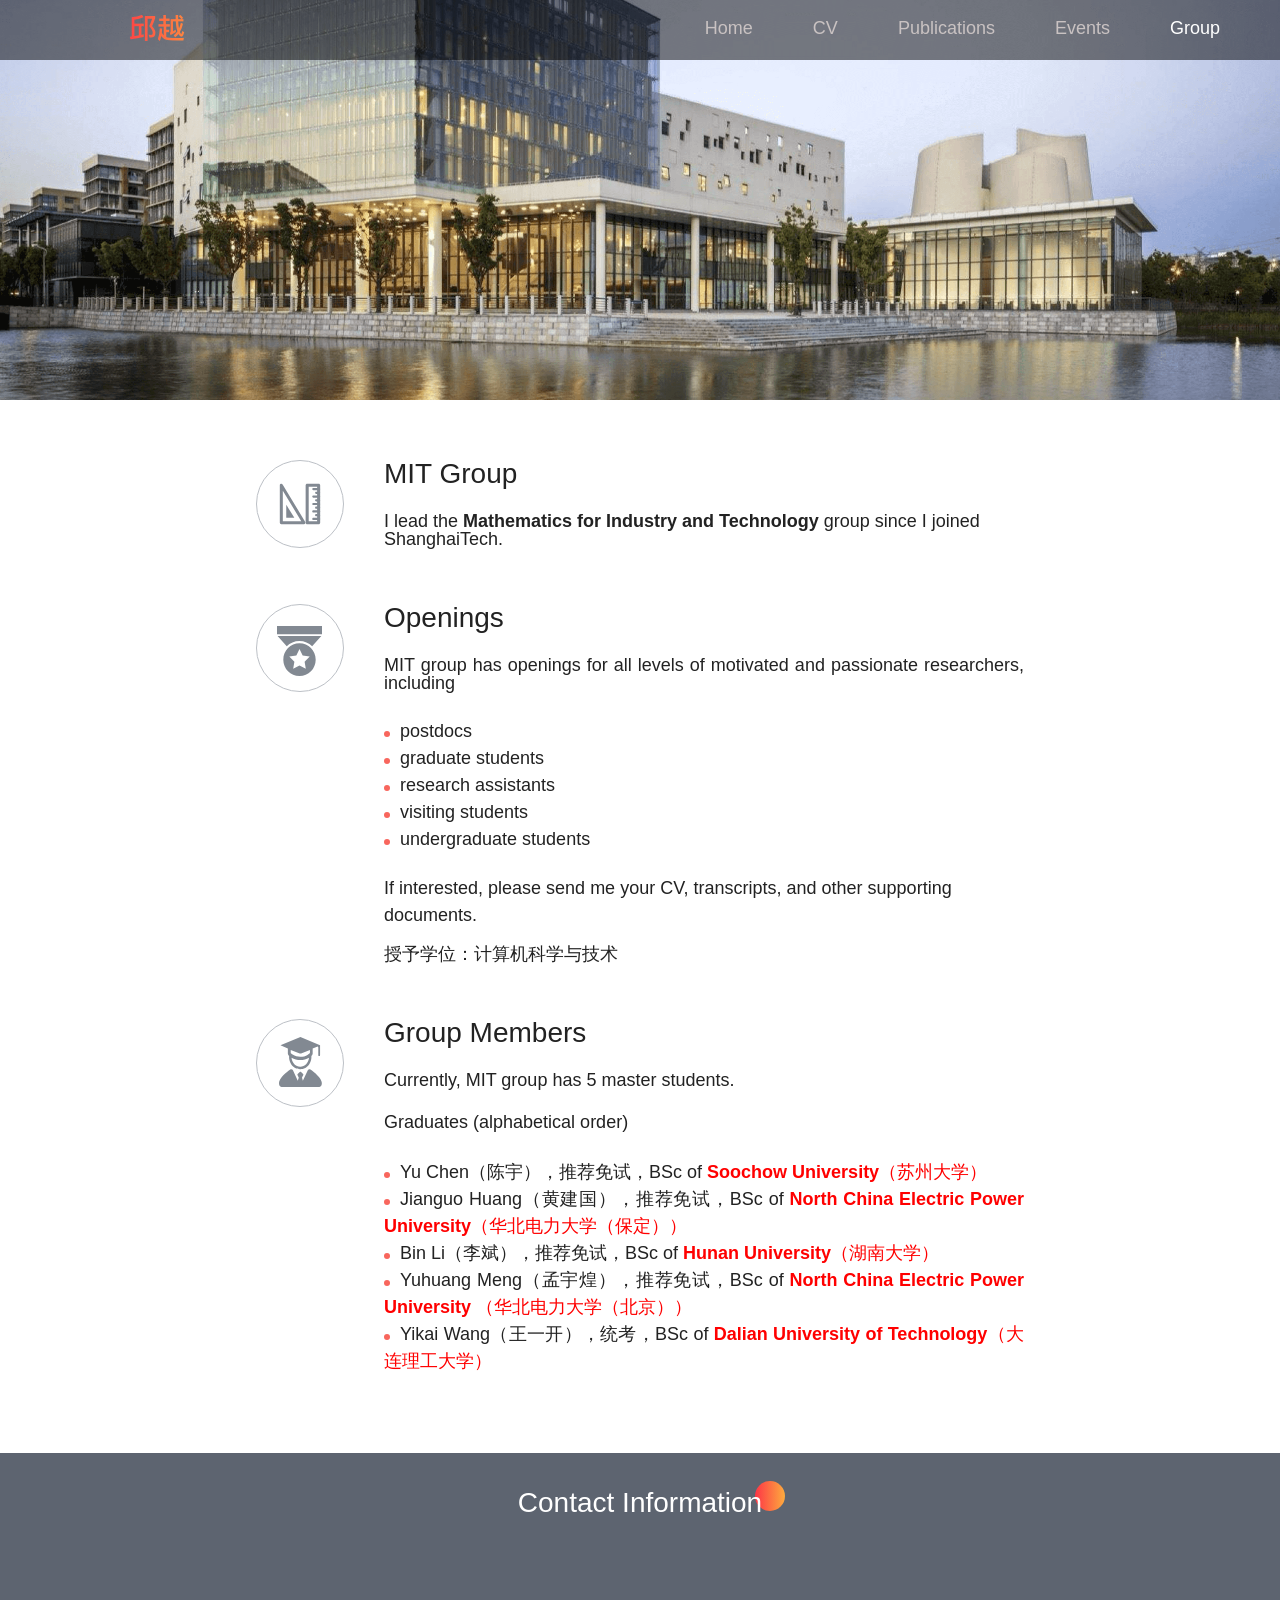
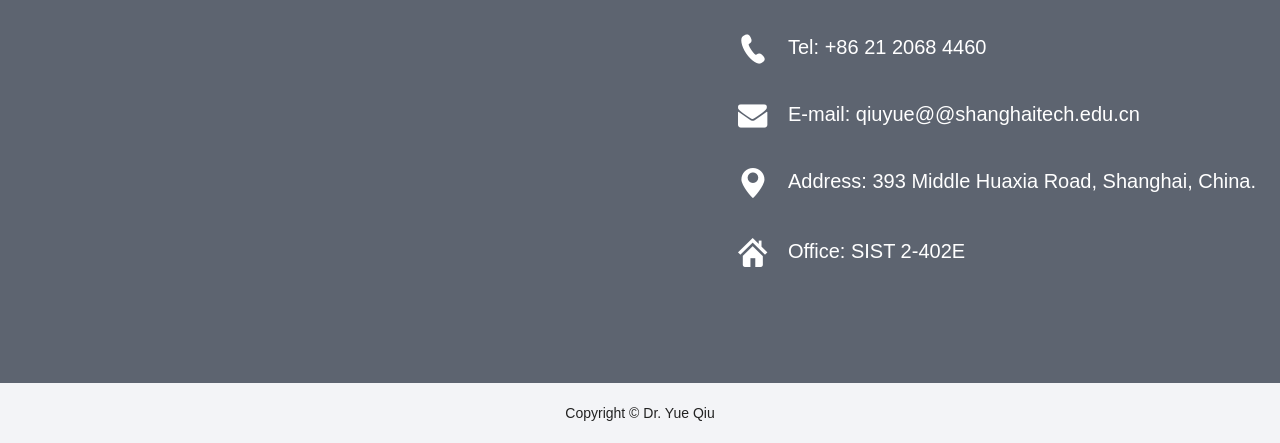
<file: group.html>
<!DOCTYPE HTML>
<html>

<head>
  <title>MIT Group</title>
  <meta name="description" content="website description" />
  <meta name="keywords" content="website keywords, website keywords" />
  <meta http-equiv="content-type" content="text/html; charset=UTF-8" />
  <link rel="shortcut icon" type="image/x-icon" href="./favicon.ico">
  <link rel="stylesheet" type="text/css" href="css/style.css" />
  <link rel="stylesheet" type="text/css" href="css/header.css" />
  <link rel="stylesheet" type="text/css" href="css/group.css" />
</head>

<body>
  <div id="main" class="group-page-index">
    <header>
      <img src="./images/group-top-header-bg.png" class="top-header-bg" />
      <nav>
        <div id="menu_container">
          <ul class="sf-menu" id="nav">
            <li><a href="index.html">Home</a></li>
            <li><a href="cv.html">CV</a></li>
            <li><a href="pub.html">Publications</a></li>
            <li><a href="events.html">Events</a></li>
            <li><a href="group.html" class="active">Group</a></li>
            <!-- <li><a href="contact.html">Contact Me</a></li> -->
          </ul>
        </div>
      </nav>
    </header>
    <!-- begin content -->
    <div id="site_content">
      <div class="content">

        <div class="group-item">
          <img class="group-icon" src="./images/mit-icon.svg" />
          <div class="group-wrap">
            <p class="item-title">MIT Group</p>
            <div class="item-content">
              <p>I lead the <b>Mathematics for Industry and Technology</b> group since I joined ShanghaiTech. </p>
            </div>
          </div>
        </div>

        <div class="group-item">
          <img class="group-icon" src="./images/opening-icon.svg" />
          <div class="group-wrap">
            <p class="item-title">Openings</p>
            <div class="item-content">
              <p class="item-sub-title" align='justify'>MIT group has openings for all levels of motivated and
                passionate
                researchers, including
              <UL style="list-style-type:circle">
                <li align='justify'>postdocs</li>
                <li align='justify'>graduate students</li>
                <li align='justify'>research assistants</li>
                <li align='justify'>visiting students</li>
                <li align='justify'>undergraduate students</li>
              </ul>
              If interested, please send me your CV, transcripts, and other supporting documents.
              </p>
              <p align='justify'>
                授予学位：计算机科学与技术
              </p>
            </div>s
          </div>
        </div>

        <div class="group-item">
          <img class="group-icon" src="./images/group-member-icon.svg" />
          <div class="group-wrap">
            <p class="item-title">Group Members</p>
            <div class="item-content">
              <p class="item-sub-title" align='justify'>Currently, MIT group has 5 master students.
              </p>
              <p style="padding-bottom:10px">Graduates (alphabetical order)</p>
              <p align='justify'>
              <UL style="list-style-type:circle">
                <li align='justify'>Yu Chen（陈宇），推荐免试，BSc of <font color=red><b>Soochow University</b>（苏州大学）</font>  </li>
                <li align='justify'>Jianguo Huang（黄建国），推荐免试，BSc of <font color=red><b>North China Electric Power University</b>（华北电力大学（保定））</font>          
                <li align='justify'>Bin Li（李斌），推荐免试，BSc of <font color=red><b>Hunan University</b>（湖南大学）</font> </li>
                 <li align='justify'>Yuhuang Meng（孟宇煌），推荐免试，BSc of <font color=red><b>North China Electric Power University</b> （华北电力大学（北京））</font>   </li>
                 <li align='justify'>Yikai Wang（王一开），统考，BSc of <font color=red><b>Dalian University of Technology</b>（大连理工大学）</font> 
                </li>
                
                </li>
                </p>
             </ul>
              
            </div>
          </div>
        </div>

      </div>
      <div class="contact-info">
        <p class="contact-info-title">
          <span class="title-wrap">
            Contact Information
          </span>
        </p>
        <div class="map-wrap">
          <center>
            <iframe width='620' height='350' frameborder='0' scrolling='no' marginheight='0' marginwidth='0'
              src='https://surl.amap.com/c5Vu190qY'></iframe>
          </center>
        </div>
        <div class="phone-address-wrap">
          <p class="tel">Tel: +86 21 2068 4460</p>
          <p class="eail">E-mail: qiuyue@@shanghaitech.edu.cn
          <p class="address">Address: 393 Middle Huaxia Road, Shanghai, China.</p>
          <p class="office">Office: SIST 2-402E </p>
        </div>
      </div>
      <footer class="common-footer">
        Copyright © Dr. Yue Qiu
      </footer>
    </div>
  </div>
</body>

</html>
</file>
<file: css/style.css>
html {
  height: 100%;
}

* {
  margin: 0;
  padding: 0;
}

/* tell the browser to render HTML 5 elements as block */
article,
aside,
figure,
footer,
header,
hgroup,
nav,
section {
  display: block;
}

body {
  /**background: #F9F9F9;
  color: #444; **/
  background: #eee8d5;
  color: #657b83;
}

p {
  padding: 0 0 16px 0;
  line-height: 1.7em;
}

img {
  border: 0;
  width: 100%;
}

h1,
h2,
h3,
h4,
h5,
h6 {
  color: #362c20;
  letter-spacing: 0em;
  padding: 0 0 5px 0;
}

h1,
h2,
h3 {
  margin: 0 0 15px 0;
  padding: 15px 0 5px 0;
  color: #222;
}

h2 {
  font-size: 160%;
  padding: 9px 0 5px 0;
}

h3 {
  font-size: 140%;
  padding: 5px 0 0 0;
}

h4,
h6 {
  color: #555;
  padding: 0 0 5px 0;
}

h5,
h6 {
  color: #999;

  padding: 0 0 15px 0;
}

h6 {
}

a,
a:hover {
  outline: none;
  text-decoration: none;
  color: #0366d6;
}

a:hover {
  text-decoration: underline;
}

blockquote {
  margin: 20px 0;
  padding: 10px 20px 0 20px;
  border: 1px solid #e5e5db;
  background: #fff;
}

ul {
  margin: 2px 0 22px 17px;
}

ul li {
  list-style-type: circle;
  margin: 0 0 6px 0;
  padding: 0 0 4px 5px;
  line-height: 2.5em;
}

ol {
  margin: 8px 0 22px 20px;
}

ol li {
  margin: 0 0 11px 0;
}

.left {
  float: left;
  width: auto;
  margin-right: 20px;
}

.right {
  float: right;
  width: 35%;
  margin-left: 15px;
}

.center {
  display: block;
  text-align: center;
  margin: 20px auto;
}

#main,
#container,
#logo,
#site_content,
footer {
  margin-left: auto;
  margin-right: auto;
}

#main {
  background: #eee8d5 url(../images/trans_1.png);
  width: 100%;
}

header {
  background: #444 url(../images/logo_back_2.jpg) repeat bottom;
  background-size: auto 100%;
  background-position-y: 44px;
  height: 350px;
}

#logo {
  width: 100%;
  height: 180px;
  background: transparent;
  color: #888;
  padding: 40px 0 0 0;
}

#logo #logo_text {
  width: 330px;
  border-radius: 7px;
  -moz-border-radius: 7px;
  -webkit-border: 7px;
  background: transparent url(../images/menubar.png);
  left: 0;
  padding: 10px 20px 20px 20px;
}

#logo h1,
#logo h2 {
  border-bottom: 0;
  text-transform: none;
  margin: 0;
}

#logo_text h1,
#logo_text h1 a,
#logo_text h1 a:hover {
  padding: 0;
  color: #3092b6;
  text-decoration: none;
}

#logo_text h1 a .logo_colour {
  color: #09d4ff;
}

#logo_text a:hover .logo_colour {
  color: #3092b6;
}

#logo_text h2 {
  font-size: 140%;
  padding: 0 0 0 0;
  color: #3480fa;
}

nav {
  height: 60px;
  margin: 0 auto 0 auto;
  color: #fef4e9;
}

#menu_container {
  width: 100%;
  margin: 0 auto 0 auto;
}

#site_content {
  width: 100%;
  overflow: hidden;
  margin: 10px auto 0 auto;
  padding: 15px 0 25px 0;
  max-width: 1200px;
}

#sidebar_container {
  float: right;
  width: 26%;
  margin-top: 20px;
  margin: 10px 30px 0 auto;
  background: transparent url(../images/menubar.png);
  border-radius: 7px 7px 7px 7px;
  -moz-border-radius: 7px 7px 7px 7px;
  -webkit-border: 7px 7px 7px 7px;
  -webkit-box-shadow: rgba(0, 0, 0, 0.2) 0px 2px 2px;
  -moz-box-shadow: rgba(0, 0, 0, 0.2) 0px 2px 2px;
  box-shadow: rgba(0, 0, 0, 0.2) 0px 2px 2px;
}

.sidebar {
  margin: 20px 0 16px 20px;
  padding: 0 15px 5px 13px;
  box-sizing: border-box;
}

.sidebar h3,
.content h1 {
  padding: 0 15px 20px 0;

  margin: 0 1px;
}

.sidebar h3 {
  padding: 4px 15px 9px 0;
}

.sidebar ul {
  margin: 0 0 15px 0;
}

.sidebar li a,
.sidebar li a:hover {
  color: #555;
  text-decoration: none;
}

.sidebar li a:hover {
  text-decoration: underline;
}

.sidebar_item,
.content_item {
  padding: 15px 0;
}

.content {
  text-align: left;
  width: 66%;
  margin: 40px 0 15px 30px;
  float: left;
  font-size: 120%;
  padding: 14px 0 0 0;
}

.content ul {
  margin: 2px 0 22px 0px;
}

.content ul li,
.sidebar ul li {
  list-style-type: none;
  background: url(../images/bullet.png) no-repeat;
  margin: 0 0 0 0;
  padding: 0 0 4px 28px;
  line-height: 1.5em;
}

footer {
  height: 45px;
  padding: 5px 0 5px 0;
  text-align: center;
  background: #3092b6;
  color: #fff;
  margin: 0;
  border-top: 6px solid #58b5d6;
}

footer p {
  line-height: 1.5em;
  padding: 0 0 5px 0;
}

footer a {
  color: #fff;
  text-decoration: none;
}

footer a:hover {
  color: #fff;
  text-decoration: underline;
}

.form_settings {
  margin: 15px 0 0 0;
}

.form_settings p {
  padding: 0 0 4px 0;
}

.form_settings span {
  float: left;
  width: 200px;
  text-align: left;
}

.form_settings input,
.form_settings textarea {
  padding: 5px;
  width: 299px;

  border: 1px solid #e5e5db;
  background: #fff;
  color: #47433f;
  border-radius: 7px 7px 7px 7px;
  -moz-border-radius: 7px 7px 7px 7px;
  -webkit-border: 7px 7px 7px 7px;
}

.form_settings .submit {
  border: 0;
  width: 99px;
  margin: 0 0 0 212px;
  height: 33px;
  padding: 2px 0 3px 0;
  cursor: pointer;
  background: #3092b6;
  color: #fff;
  border-radius: 7px 7px 7px 7px;
  -moz-border-radius: 7px 7px 7px 7px;
  -webkit-border: 7px 7px 7px 7px;
}

.form_settings textarea,
.form_settings select {
  width: 299px;
}

.form_settings select {
  width: 310px;
}

.form_settings .checkbox {
  margin: 4px 0;
  padding: 0;
  width: 14px;
  border: 0;
  background: none;
}

.separator {
  width: 100%;
  height: 0;
  border-top: 1px solid #d9d5cf;
  border-bottom: 1px solid #fff;
  margin: 0 0 20px 0;
}

table {
  margin: 10px 0 30px 0;
}

table tr th,
table tr td {
  background: #555;
  color: #fff;
  padding: 7px 4px;
  text-align: left;
  text-shadow: none;
}

table tr td {
  background: #ddd;
  color: #47433f;
  border-top: 1px solid #fff;
}

/* scroll to top */
#scroll {
  position: relative;
  width: 100%;
  margin: 0 auto;
  bottom: 15px;
  right: 0;
  background: red;
  padding: 0;
}

#scroll a {
  float: right;
  margin: 0 0 0 0;
  padding: 0 0 0 0;
}

#scroll a img {
  float: right;
  padding: 0 0 0 0;
  margin: 0;
}

/**
Stylesheet for SooperFish by www.SooperThemes.com
Author: Jurriaan Roelofs
**/

/* Configuration of menu width */
html body ul.sf-menu ul,
html body ul.sf-menu ul li {
  width: 220px;
}

html body ul.sf-menu ul ul {
  margin: 0 0 0 220px;
}

/* Framework for proper showing/hiding/positioning */
ul.sf-menu,
ul.sf-menu * {
  margin: 0;
  padding: 0;
}

ul.sf-menu {
  display: block;
  position: relative;
  font-size: 0;
}

ul.sf-menu li {
  display: block;
  list-style: none;
  float: left;
  position: relative;
}

ul.sf-menu li:hover {
  visibility: inherit; /* fixes IE7 'sticky bug' */
}

ul.sf-menu a {
  display: block;
  position: relative;
  padding: 0 !important;
  font-size: 20px;
  text-shadow: none !important;
  margin: 0 60px 0 0 !important;
  text-decoration-line: none !important;
}

ul.sf-menu ul {
  position: absolute;
  left: 0;
  width: 150px;
  top: auto;
  left: -999999px;
}

ul.sf-menu ul a {
  zoom: 1; /* IE6/7 fix */
}

ul.sf-menu ul li {
  float: left; /* Must always be floated otherwise there will be a rogue 1px margin-bottom in IE6/7 */
  width: 150px;
}

ul.sf-menu ul ul {
  top: 0;
  margin: 0 0 0 150px;
}

ul.sf-menu li:hover ul,
ul.sf-menu li:focus ul,
ul.sf-menu li.sf-hover ul,
ul.sf-menu ul li:hover ul,
ul.sf-menu ul li:focus ul,
ul.sf-menu ul li.sf-hover ul,
ul.sf-menu ul ul li:hover ul,
ul.sf-menu ul ul li:focus ul,
ul.sf-menu ul ul li.sf-hover ul,
ul.sf-menu ul ul ul li:hover ul,
ul.sf-menu ul ul ul li:focus ul,
ul.sf-menu ul ul ul li.sf-hover ul {
  left: auto;
}

ul.sf-menu li:hover ul ul,
ul.sf-menu li:focus ul ul,
ul.sf-menu li.sf-hover ul ul,
ul.sf-menu ul li:hover ul ul,
ul.sf-menu ul li:focus ul ul,
ul.sf-menu ul li.sf-hover ul ul,
ul.sf-menu ul ul li:hover ul ul,
ul.sf-menu ul ul li:focus ul ul,
ul.sf-menu ul ul li.sf-hover ul ul,
ul.sf-menu ul ul ul li:hover ul ul,
ul.sf-menu ul ul ul li:focus ul ul,
ul.sf-menu ul ul ul li.sf-hover ul ul {
  left: -999999px;
}

/* autoArrows CSS */
span.sf-arrow {
  width: 7px;
  height: 7px;
  position: absolute;
  top: 20px;
  right: 5px;
  display: block;
  background: url(../images/arrows-white.png) no-repeat 0 0;
  overflow: hidden; /* making sure IE6 doesn't overflow and expand the box */
  font-size: 1px;
}

ul ul span.sf-arrow {
  right: 10;
  top: 20px;
  background-position: 0 100%;
}

/* Theming the menu */
ul#nav {
  float: left;
}

ul#nav ul {
  background: #58b5d6;
  margin-top: 5px;
  padding-bottom: 15px;
}

ul#nav li a {
  padding: 5px 20px 6px 20px;

  text-decoration: none;
  color: #c9c2c2;
  margin-right: 2px;
}

ul#nav li a:hover,
ul#nav li a:focus {
  color: #fff;
  text-decoration: underline;
}
</file>
<file: css/header.css>
body {
  font-family: PingFang SC, '\82F9\65B9', Microsoft YaHei, '\5FAE\8F6F\96C5\9ED1', Helvetica, Tahoma, Arial, sans-serif !important;
}
#menu_container {
  text-align: right;
  height: 60px;
  line-height: 60px;
  background: rgba(0, 0, 0, 0.5);
  position: fixed;
  top: 0;
  left: 0;
  width: 100%;
  z-index: 9;
}
#menu_container::before {
  content: '';
  position: absolute;
  width: 57px;
  height: 27px;
  background: url(../images/index-top-header.png);
  left: 129px;
  top: 14px;
}
.sf-menu {
  float: none !important;
  display: block;
  position: relative;
  font-size: 0;
}
.sf-menu a.active {
  color: white !important;
}
.sf-menu a {
  display: block;
  position: relative;
  padding: 0 !important;
  font-size: 18px !important;
  text-shadow: none !important;
  color: #c9c2c2;
  margin: 0 60px 0 0 !important;
  text-decoration-line: none !important;
}
.sf-menu a:hover {
  color: white !important;
  position: relative;
}
.sf-menu li {
  float: none !important;
  display: inline-block !important;
  transform: translateY(4px);
}
.common-footer {
  padding: 0;
  background: white;
  margin: 0;
  font-size: 14px;
  color: #222;
  line-height: 60px;
  height: 60px;
  text-align: center;
  border: none;
}
</file>
<file: css/group.css>
.group-page-index {
  background: white !important;
}
.group-page-index header {
  position: relative;
  background: none !important;
  height: 400px;
  overflow: hidden;
}
.group-page-index header .top-header-bg {
  position: absolute;
  left: 0;
  width: 100%;
  top: 50%;
  transform: translateY(-50%);
  min-height: 400px;
}
.group-page-index .group-item {
  font-size: 0;
  margin-bottom: 40px;
}
.group-page-index .group-item .group-icon,
.group-page-index .group-item .group-wrap {
  display: inline-block;
  vertical-align: top;
}
.group-page-index .group-item .group-icon {
  width: 88px;
  height: 88px;
}
.group-page-index .group-item .group-wrap {
  width: calc(100% - 88px - 40px);
  margin-left: 40px;
}
.group-page-index .group-item .group-wrap .item-content {
  font-size: 18px;
  line-height: 1.5;
  color: #222;
}
.group-page-index .group-item .group-wrap .item-content .item-sub-title {
  padding: 0 0 24px 0;
}
.group-page-index .group-item .group-wrap .item-content ul li {
  background: none;
  padding: 0;
}
.group-page-index .group-item .group-wrap .item-content ul li::before {
  content: '';
  display: inline-block;
  width: 6px;
  height: 6px;
  border-radius: 50%;
  background: #f8665d;
  margin-right: 10px;
}
.group-page-index .group-item .group-wrap .item-content p {
  line-height: 1;
}
.group-page-index .group-item .group-wrap .item-title {
  margin: 0;
  padding: 0;
  font-size: 28px;
  line-height: 28px;
  color: #222;
  margin-bottom: 24px;
}
.group-page-index .contact-info {
  text-align: center;
}
.group-page-index .contact-info .contact-info-title {
  font-size: 28px;
  line-height: 40px;
  padding: 30px 0 0 0;
  margin: 0 0 50px 0;
  color: white;
  text-align: center;
  position: relative;
}
.group-page-index .contact-info .contact-info-title .title-wrap {
  position: relative;
  z-index: 2;
}
.group-page-index .contact-info .contact-info-title::after {
  content: '';
  width: 30px;
  height: 30px;
  position: absolute;
  top: 28px;
  left: 50%;
  z-index: 1;
  border-radius: 50%;
  background: linear-gradient(270deg, #fdab3e 0%, #fe3546 100%);
  margin-left: 115px;
}
.group-page-index .contact-info .map-wrap,
.group-page-index .contact-info .phone-address-wrap {
  display: inline-block;
  vertical-align: middle;
}
.group-page-index .contact-info .phone-address-wrap {
  margin-left: 7%;
  text-align: left;
  color: white;
  text-shadow: none;
  padding: 50px 0;
  font-size: 20px;
}
.group-page-index .contact-info .phone-address-wrap p {
  line-height: 20px;
  padding: 0;
  margin-bottom: 40px;
  white-space: nowrap;
}
.group-page-index .contact-info .phone-address-wrap p::before {
  content: '';
  display: inline-block;
  vertical-align: middle;
  margin-right: 20px;
  background-repeat: no-repeat !important;
  background-position: center !important;
  width: 30px;
}
.group-page-index .contact-info .phone-address-wrap .tel::before {
  background: url(../images/tel-icon.png);
  height: 30px;
}
.group-page-index .contact-info .phone-address-wrap .eail::before {
  background: url(../images/email-icon.png);
  height: 24px;
}
.group-page-index .contact-info .phone-address-wrap .address::before {
  background: url(../images/address-icon.png);
  height: 30px;
}
.group-page-index .contact-info .phone-address-wrap .office::before {
  background: url(../images/office-icon.png);
  height: 29px;
}
.group-page-index .contact-info .phone-address-wrap p:last-child {
  margin-bottom: 0 !important;
}
.group-page-index .contact-info {
  min-height: 530px;
  background: #5d6470;
}
.group-page-index #site_content {
  margin: 0;
  padding: 0;
  max-width: 100%;
}
.group-page-index #site_content .content {
  padding: 0 20%;
  margin: 60px 0 0 0;
  width: 60%;
  float: none;
}
.group-page-index .common-footer {
  background: rgba(239, 240, 244, 0.73);
}
</file>
